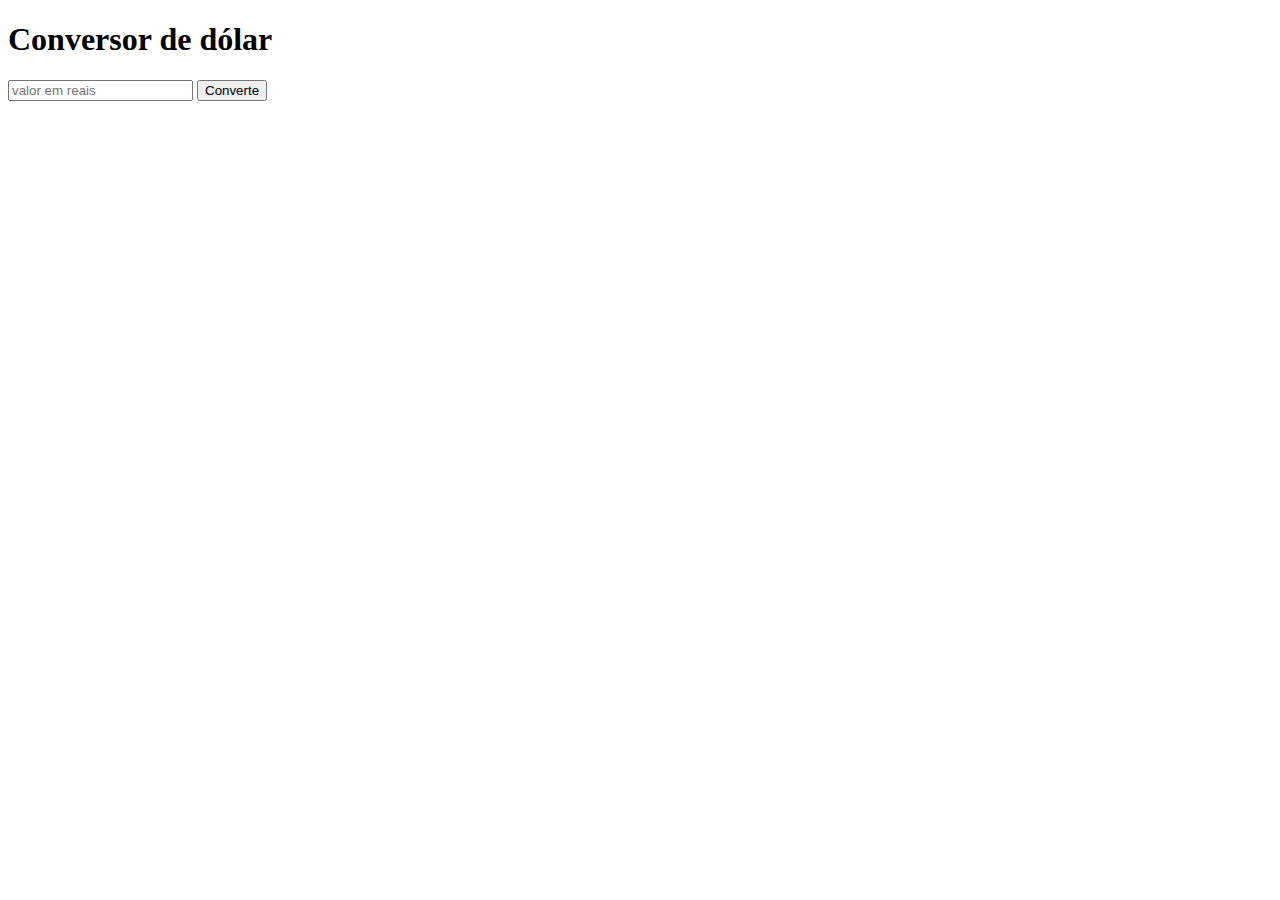
<file: index.html>
<!DOCTYPE html>
<html lang="en">
<head>
    <meta charset="UTF-8">
    <meta name="viewport" content="width=device-width, initial-scale=1.0">
    <title>Conversor de moedas/js</title>
</head>
<body>
    <h1>Conversor de dólar</h1>
   <input placeholder="valor em reais" type="number">
   <button onclick="converte()">Converte</button>
</body>
<script>
    const ValorReal = document.querySelector("input")

    function converte(){  
    console.log(ValorReal.value)
}
</script>
</html>
</file>
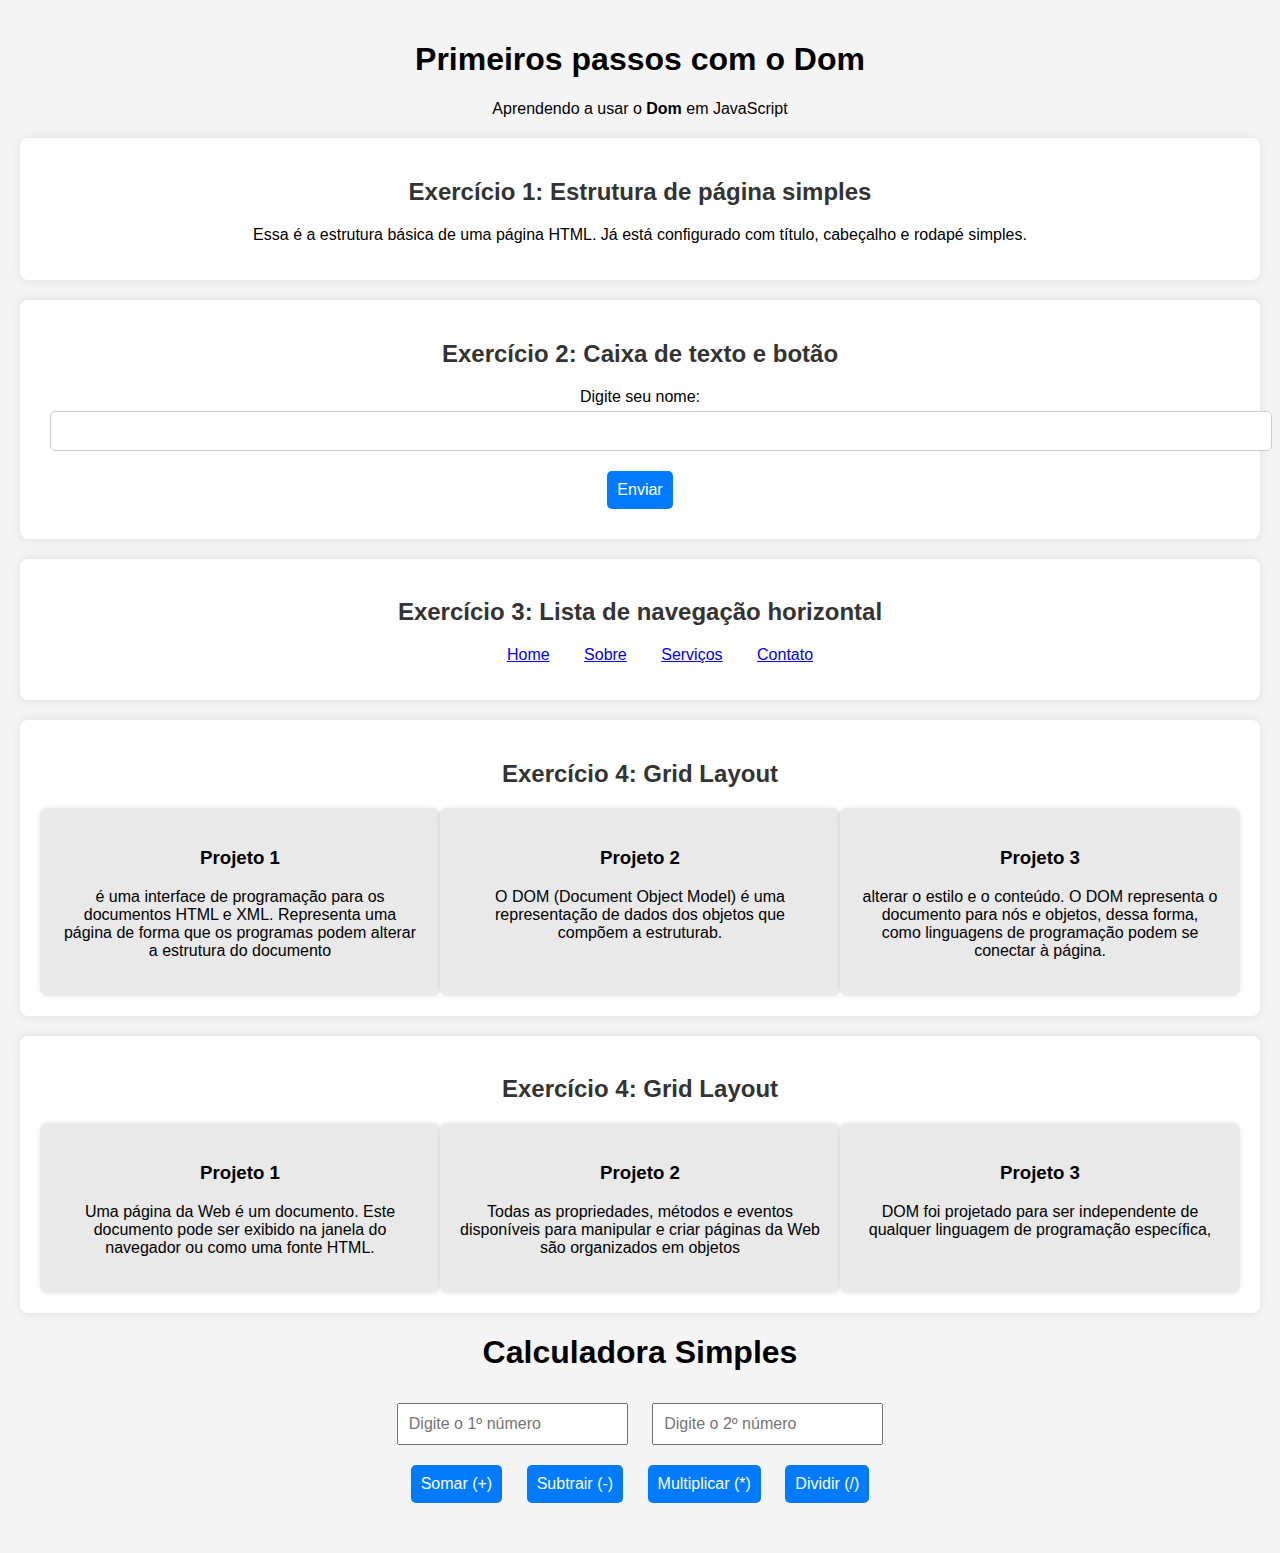
<file: dom.html>
<!DOCTYPE html>
<html lang="pt-br">
<head>
    <meta charset="UTF-8">
    <meta name="viewport" content="width=device-width, initial-scale=1.0">
    <title>Primeiros estudos com Dom</title>
    <link rel="stylesheet" href="dom.css">
   
</head>
<body>
    <h1>Primeiros passos com o Dom</h1>
    <p>Aprendendo a usar o <strong>Dom</strong> em JavaScript</p>
   
    
        <!-- Exercício 1 - Estrutura de página simples -->
        <section id="ex1" class="exercicio">
        <h2>Exercício 1: Estrutura de página simples</h2>
        <p>Essa é a estrutura básica de uma página HTML. Já está configurado com título, cabeçalho e rodapé simples.</p>
    </section>

    <!-- Exercício 2 - Caixa de texto e botão -->
    <section id="ex2" class="exercicio">
        <h2>Exercício 2: Caixa de texto e botão</h2>
        <form action="#" method="post">
            <label for="name">Digite seu nome:</label>
            <input type="text" id="name" name="name" required>
            <button type="submit">Enviar</button>
        </form>
    </section>

     <!-- Exercício 3 - Lista de navegação horizontal -->
     <section id="ex3" class="exercicio">
        <h2>Exercício 3: Lista de navegação horizontal</h2>
        <nav>
            <ul style="list-style-type: none; text-align: center;">
                <li style="display: inline; margin: 0 15px;"><a href="#">Home</a></li>
                <li style="display: inline; margin: 0 15px;"><a href="#">Sobre</a></li>
                <li style="display: inline; margin: 0 15px;"><a href="#">Serviços</a></li>
                <li style="display: inline; margin: 0 15px;"><a href="#">Contato</a></li> 
                <!--<li style="display: inline; margin: 0 15px;"> n precisa de outras paginas html--> 
            </ul>
        </nav>
    </section>

    <!-- Exercício 4 - Grid Layout -->
    <section id="ex4" class="exercicio">
        <h2>Exercício 4: Grid Layout</h2>
        <div class="project-list">
            <div class="project">
                <h3>Projeto 1</h3>
                <p>é uma interface de programação para os documentos HTML e XML. Representa uma página de forma que os programas podem alterar a estrutura do documento</p>
            </div>
            <div class="project">
                <h3>Projeto 2</h3>
                <p>O DOM (Document Object Model) é uma representação de dados dos objetos que compõem a estruturab.</p>
            </div>
            <div class="project">
                <h3>Projeto 3</h3>
                <p>alterar o estilo e o conteúdo. O DOM representa o documento para nós e objetos, dessa forma, como linguagens de programação podem se conectar à página.</p>
            </div>
        </div>
    </section>

    <!-- Exercício 4 - Grid Layout -->
    <section id="ex4" class="exercicio">
        <h2>Exercício 4: Grid Layout</h2>
        <div class="project-list">
            <div class="project">
                <h3>Projeto 1</h3>
                <p>Uma página da Web é um documento. Este documento pode ser exibido na janela do navegador ou como uma fonte HTML.</p>
            </div>
            <div class="project">
                <h3>Projeto 2</h3>
                <p>Todas as propriedades, métodos e eventos disponíveis para manipular e criar páginas da Web são organizados em objetos</p>
            </div>
            <div class="project">
                <h3>Projeto 3</h3>
                <p> DOM foi projetado para ser independente de qualquer linguagem de programação específica,</p>
            </div>
        </div>
    </section>

      <h1>Calculadora Simples</h1>
    
      <div>
        <input type="number" id="numero1" placeholder="Digite o 1º número">
        <input type="number" id="numero2" placeholder="Digite o 2º número">
      </div>
    
      <div>
        <button onclick="calcular('+')">Somar (+)</button>
        <button onclick="calcular('-')">Subtrair (-)</button>
        <button onclick="calcular('*')">Multiplicar (*)</button>
        <button onclick="calcular('/')">Dividir (/)</button>
      </div>
    
      <div class="result" id="resultado"></div>
    
      <script>
        function calcular(operacao) {
          // Obter os valores dos campos de entrada
          const num1 = parseFloat(document.getElementById('numero1').value);
          const num2 = parseFloat(document.getElementById('numero2').value);
    
          // Variável para armazenar o resultado
          let resultado;
    
          // Verificar se os números são válidos
          if (isNaN(num1) || isNaN(num2)) {
            document.getElementById('resultado').textContent = "Por favor, insira dois números válidos.";
            return;
          }
    
          // Realizar a operação baseada no botão clicado
          if (operacao === '+') {
            resultado = num1 + num2;
          } else if (operacao === '-') {
            resultado = num1 - num2;
          } else if (operacao === '*') {
            resultado = num1 * num2;
          } else if (operacao === '/') {
            if (num2 === 0) {
              document.getElementById('resultado').textContent = "Erro: divisão por zero!";
              return;
            }
            resultado = num1 / num2;
          } else {
            document.getElementById('resultado').textContent = "Operação inválida.";
            return;
          }
    
          // Exibir o resultado
          document.getElementById('resultado').textContent = `Resultado: ${resultado}`;
        }
      </script>
    </body>
    </html>
</file>
<file: dom.css>
body {
    font-family: Arial, sans-serif;
    margin: 0;
    padding: 0;
    background-color: #f0f0f0;
}


section {
    padding: 20px;
    margin: 20px;
    background-color: white;
    border-radius: 8px;
    box-shadow: 0 0 10px rgba(0, 0, 0, 0.1);
}

h2 {
    color: #333;
    text-align: center;
}

.exercicio {
    margin: 20px 0;
}

button {
    padding: 10px;
    background-color: #4CAF50;
    color: white;
    border: none;
    border-radius: 5px;
    cursor: pointer;
}

button:hover {
    background-color: #45a049;
}

.project-list {
    display: flex;
    justify-content: space-between;
}

.project {
    background-color: #e9e9e9;
    padding: 20px;
    border-radius: 8px;
    width: 30%;
    box-shadow: 0 0 5px rgba(0, 0, 0, 0.1);
}

form label {
    display: block;
    margin-top: 10px;
}

form input, form textarea {
    width: 100%;
    padding: 10px;
    margin-top: 5px;
    border-radius: 5px;
    border: 1px solid #ccc;
}

.todo-list {
    margin-top: 10px;
}

.todo-item {
    background-color: #f4f4f4;
    margin: 5px 0;
    padding: 10px;
    border-radius: 5px;
}

footer {
    background-color: #333;
    color: white;
    text-align: center;
    padding: 10px;
    position: fixed;
    width: 100%;
    bottom: 0;
}

body {
  font-family: Arial, sans-serif;
  text-align: center;
  padding: 20px;
  background-color: #f4f4f4;
}
input, button {
  margin: 10px;
  padding: 10px;
  font-size: 16px;
}
button {
  background-color: #007BFF;
  color: white;
  border: none;
  cursor: pointer;
  border-radius: 5px;
}
button:hover {
  background-color: #0056b3;
}
.result {
  margin-top: 20px;
  font-weight: bold;
  color: #333;
  font-size: 18px;
</file>
